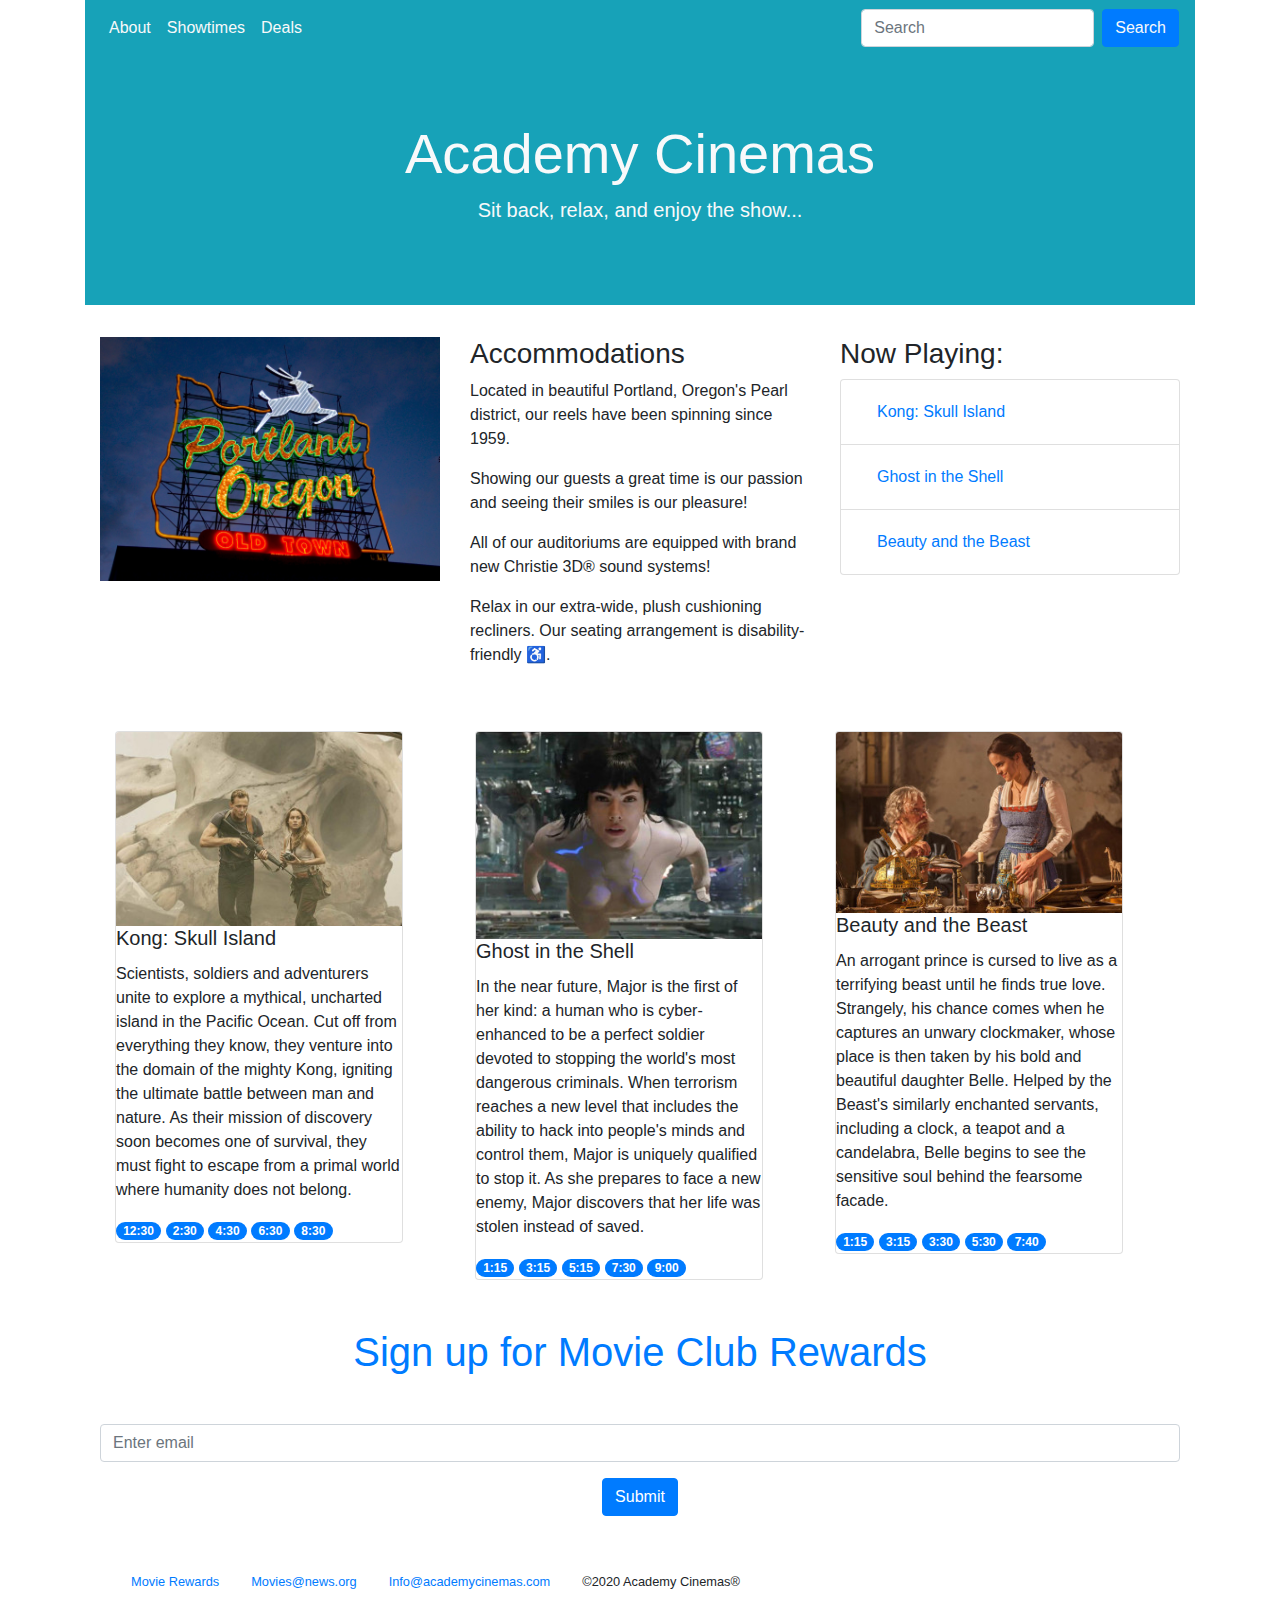
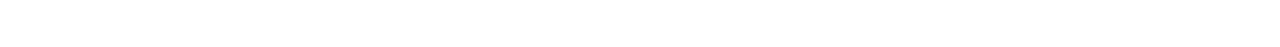
<file: bootstrap4_project/academy_cinemas.html>
<!doctype html>
<html lang="en">
  <head>
    <!-- Required meta tags -->
    <meta charset="utf-8">
    <meta name="viewport" content="width=device-width, initial-scale=1, shrink-to-fit=no">

    <!-- Bootstrap CSS -->
    <link rel="stylesheet" href="https://stackpath.bootstrapcdn.com/bootstrap/4.4.1/css/bootstrap.min.css" integrity="sha384-Vkoo8x4CGsO3+Hhxv8T/Q5PaXtkKtu6ug5TOeNV6gBiFeWPGFN9MuhOf23Q9Ifjh" crossorigin="anonymous">

    <title>Academy Cinemas</title>
  </head>
  <body>
    <div class="container">
        
        <nav class="navbar navbar-expand-lg navbar-light bg-info">
                      
            <div class="collapse navbar-collapse" id="navbarSupportedContent">
              <ul class="navbar-nav mr-auto">
                <li class="nav-item active">
                  <a class="nav-link text-light" href="#about">About</a>
                </li>
                <li class="nav-item">
                  <a class="nav-link text-light" href="#showtimes">Showtimes</a>
                </li>
                <li class="nav-item">
                  <a class="nav-link text-light" href="#deals">Deals</a>
                </li>
                <!-- <li class="nav-item dropdown">
                  <a class="nav-link dropdown-toggle  text-light" href="#" id="navbarDropdown" role="button" data-toggle="dropdown" aria-haspopup="true" aria-expanded="false">
                    Dropdown
                  </a>
                  <div class="dropdown-menu" aria-labelledby="navbarDropdown">
                    <a class="dropdown-item" href="#">Action</a>
                    <a class="dropdown-item" href="#">Another action</a>
                    <div class="dropdown-divider"></div>
                    <a class="dropdown-item" href="#">Something else here</a>
                  </div>
                </li>
                <li class="nav-item">
                  <a class="nav-link text-light" href="#" tabindex="-1" aria-disabled="true">Other Stuff</a>
                </li> -->
              </ul>
              <form class="form-inline my-2 my-lg-0">
                <input class="form-control mr-sm-2" type="search" placeholder="Search" aria-label="Search">
                <button class="btn btn-primary my-2 my-sm-0 text-light" type="submit">Search</button>
              </form>
            </div>
          </nav>


          <div class="jumbotron jumbotron-fluid bg-info text-center">
            <div class="container">
              <h1 class="display-4 text-light">Academy Cinemas</h1>
              <p class="lead text-light">Sit back, relax, and enjoy the show...</p>
            </div>
          </div>

          <div class="container" id="about">
             <div class="row">
              <div class="col">
                <img class="img-fluid" src="./Img/pdx.jpg" alt="">
              </div>
             
              <div class="col">
                <h3>Accommodations</h3>
                <p>Located in beautiful Portland, Oregon's Pearl district, our reels have been spinning since 1959.</p>
                <p>Showing our guests a great time is our passion and seeing their smiles is our pleasure!</p>
                <p>All of our auditoriums are equipped with brand new Christie 3D&reg; sound systems!</p>
                <p>Relax in our extra-wide, plush cushioning recliners. Our seating arrangement is disability-friendly &#9855;.</p>

              </div>
              <div class="col">
                <h3>Now Playing:</h3>
                <ul class="list-group">
                    <li class="list-group-item">
                        <a class="nav-link" href="#">Kong: Skull Island</a>
                    </li>
                    <li class="list-group-item">
                        <a class="nav-link" href="#">Ghost in the Shell</a>
                    </li>
                    <li class="list-group-item">
                        <a class="nav-link" href="#">Beauty and the Beast</a>
                    </li>
                </ul>
              </div>
            </div>
            
            <!-- showtimes -->

            <div class="container my-5" id="showtimes">
                <div class="row">
                    <div class="col">
                        <div class="card" style="width: 18rem;">
                            <img src="./Img/kongskullisland.jpg" class="card-img-top" alt="...">
                            <div class="card-block">
                              <h5 class="card-title">Kong: Skull Island</h5>
                              <p class="card-text">Scientists, soldiers and adventurers unite to explore a mythical, uncharted island in the Pacific Ocean. Cut off from everything they know, they venture into the domain of the mighty Kong, igniting the ultimate battle between man and nature. As their mission of discovery soon becomes one of survival, they must fight to escape from a primal world where humanity does not belong.</p>
                              <span class="badge badge-pill badge-primary">12:30</span>
                              <span class="badge badge-pill badge-primary">2:30</span>
                              <span class="badge badge-pill badge-primary">4:30</span>
                              <span class="badge badge-pill badge-primary">6:30</span>
                              <span class="badge badge-pill badge-primary">8:30</span>
                            </div>
                          </div>
                    </div>
                    <div class="col">
                        <div class="card" style="width: 18rem;">
                            <img src="./Img/ghostintheshell.jpg" class="card-img-top" alt="...">
                            <div class="card-block">
                              <h5 class="card-title">Ghost in the Shell</h5>
                              <p class="card-text">In the near future, Major is the first of her kind: a human who is cyber-enhanced to be a perfect soldier devoted to stopping the world's most dangerous criminals. When terrorism reaches a new level that includes the ability to hack into people's minds and control them, Major is uniquely qualified to stop it. As she prepares to face a new enemy, Major discovers that her life was stolen instead of saved.</p>
                              <span class="badge badge-pill badge-primary">1:15</span>
                              <span class="badge badge-pill badge-primary">3:15</span>
                              <span class="badge badge-pill badge-primary">5:15</span>
                              <span class="badge badge-pill badge-primary">7:30</span>
                              <span class="badge badge-pill badge-primary">9:00</span>
                              
                            </div>
                          </div>
                    </div>
                    <div class="col">
                        <div class="card" style="width: 18rem;">
                            <img src="./Img/beautyandthebeast.jpg" class="card-img-top" alt="...">
                            <div class="card-block">
                              <h5 class="card-title">Beauty and the Beast</h5>
                              <p class="card-text">An arrogant prince is cursed to live as a terrifying beast until he finds true love. Strangely, his chance comes when he captures an unwary clockmaker, whose place is then taken by his bold and beautiful daughter Belle. Helped by the Beast's similarly enchanted servants, including a clock, a teapot and a candelabra, Belle begins to see the sensitive soul behind the fearsome facade.</p>
                              <span class="badge badge-pill badge-primary">1:15</span>
                              <span class="badge badge-pill badge-primary">3:15</span>
                              <span class="badge badge-pill badge-primary">3:30</span>
                              <span class="badge badge-pill badge-primary">5:30</span>
                              <span class="badge badge-pill badge-primary">7:40</span>
                              
                            </div>
                          </div>
                    </div>
                </div>
            </div>


            <!-- showtimes -->

            <div class="text-center" id="deals">
                <form>
                    <h1 class="text-primary my-5">Sign up for Movie Club Rewards</h1>
                    <div class="form-group">
                        <input type="email" class="form-control" id="exampleInputEmail1" placeholder="Enter email" aria-describedby="emailHelp">
                    </div>
                        <button type="submit" class="btn btn-primary">Submit</button>
                </form>

            </div>

            <div class="container my-5">
                <ul class="nav">
                    <li class="nav-item">
                        <small><a class="nav-link active" href="#deals">Movie Rewards</a></small>
                    </li>
                    <li class="nav-item">
                        <small><a class="nav-link active" href="#">Movies@news.org</a></small>
                    </li>
                    <li class="nav-item">
                        <small><a class="nav-link active" href="#">Info@academycinemas.com</a></small>
                    </li>
                    <li class="nav-item">
                        <small class="nav-link">&copy;2020 Academy Cinemas&reg;</small>
                    </li>




          </div>








    <!-- Optional JavaScript -->
    <!-- jQuery first, then Popper.js, then Bootstrap JS -->
    <script src="https://code.jquery.com/jquery-3.4.1.slim.min.js" integrity="sha384-J6qa4849blE2+poT4WnyKhv5vZF5SrPo0iEjwBvKU7imGFAV0wwj1yYfoRSJoZ+n" crossorigin="anonymous"></script>
    <script src="https://cdn.jsdelivr.net/npm/popper.js@1.16.0/dist/umd/popper.min.js" integrity="sha384-Q6E9RHvbIyZFJoft+2mJbHaEWldlvI9IOYy5n3zV9zzTtmI3UksdQRVvoxMfooAo" crossorigin="anonymous"></script>
    <script src="https://stackpath.bootstrapcdn.com/bootstrap/4.4.1/js/bootstrap.min.js" integrity="sha384-wfSDF2E50Y2D1uUdj0O3uMBJnjuUD4Ih7YwaYd1iqfktj0Uod8GCExl3Og8ifwB6" crossorigin="anonymous"></script>
  </body>
</html>
</file>
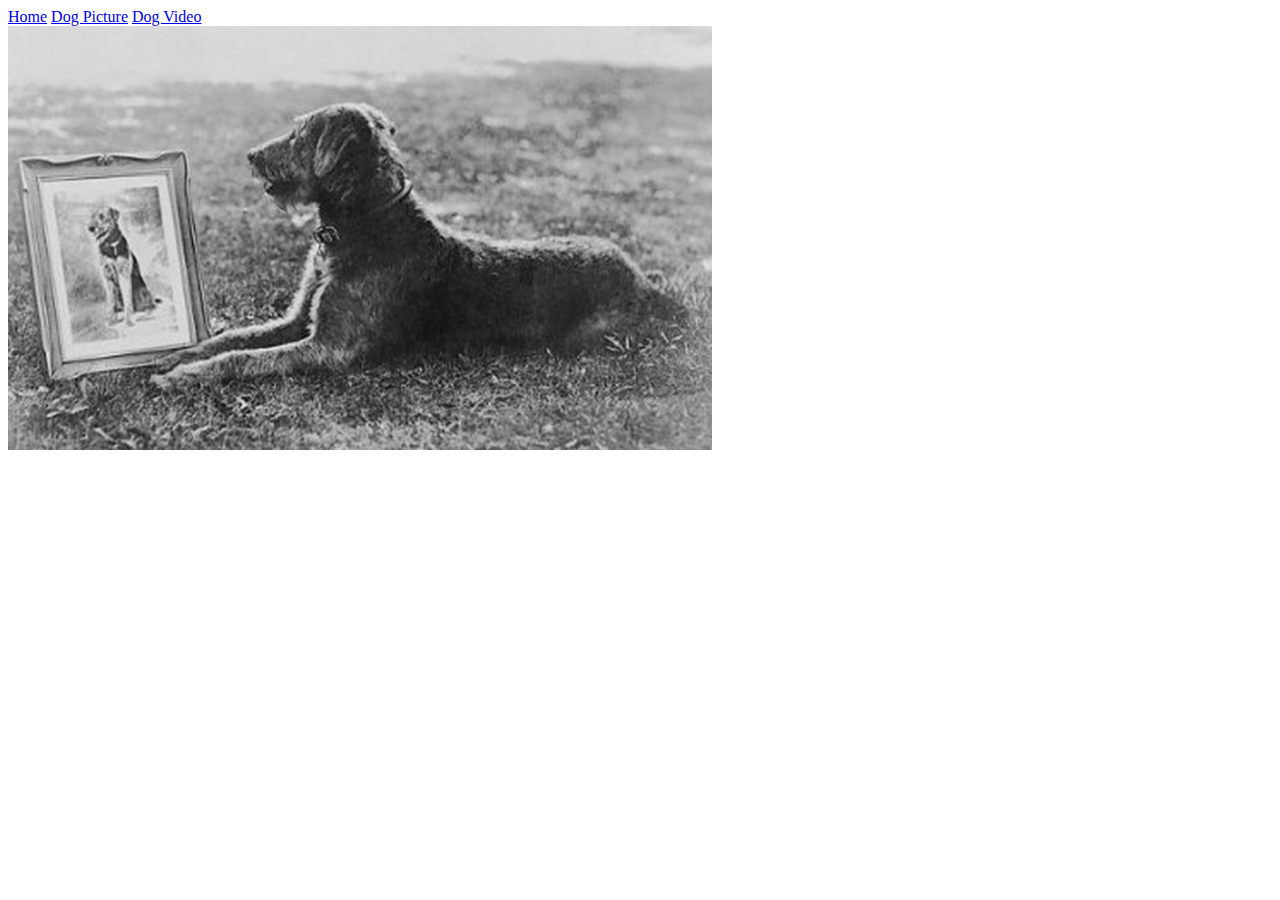
<file: HTML Documents/dog.html>
<!DOCTYPE html>
<html lang="en">
  <head>
    <meta charset="utf-8">
    <meta http-equiv="X-UA-Compatible" content="IE=edge">
    <meta name="viewport" content="width=device-width, initial-scale=1">
    <title>Dogs</title>

  </head>

  <nav>
    <a href="Assignment.html">Home</a>
    <a href="dog.html">Dog Picture</a>
    <a href="Dog_Video.html">Dog Video</a>
    </nav>

  <body>
<img src="LaddieBoy.png" />
  </body>
</html>
</file>
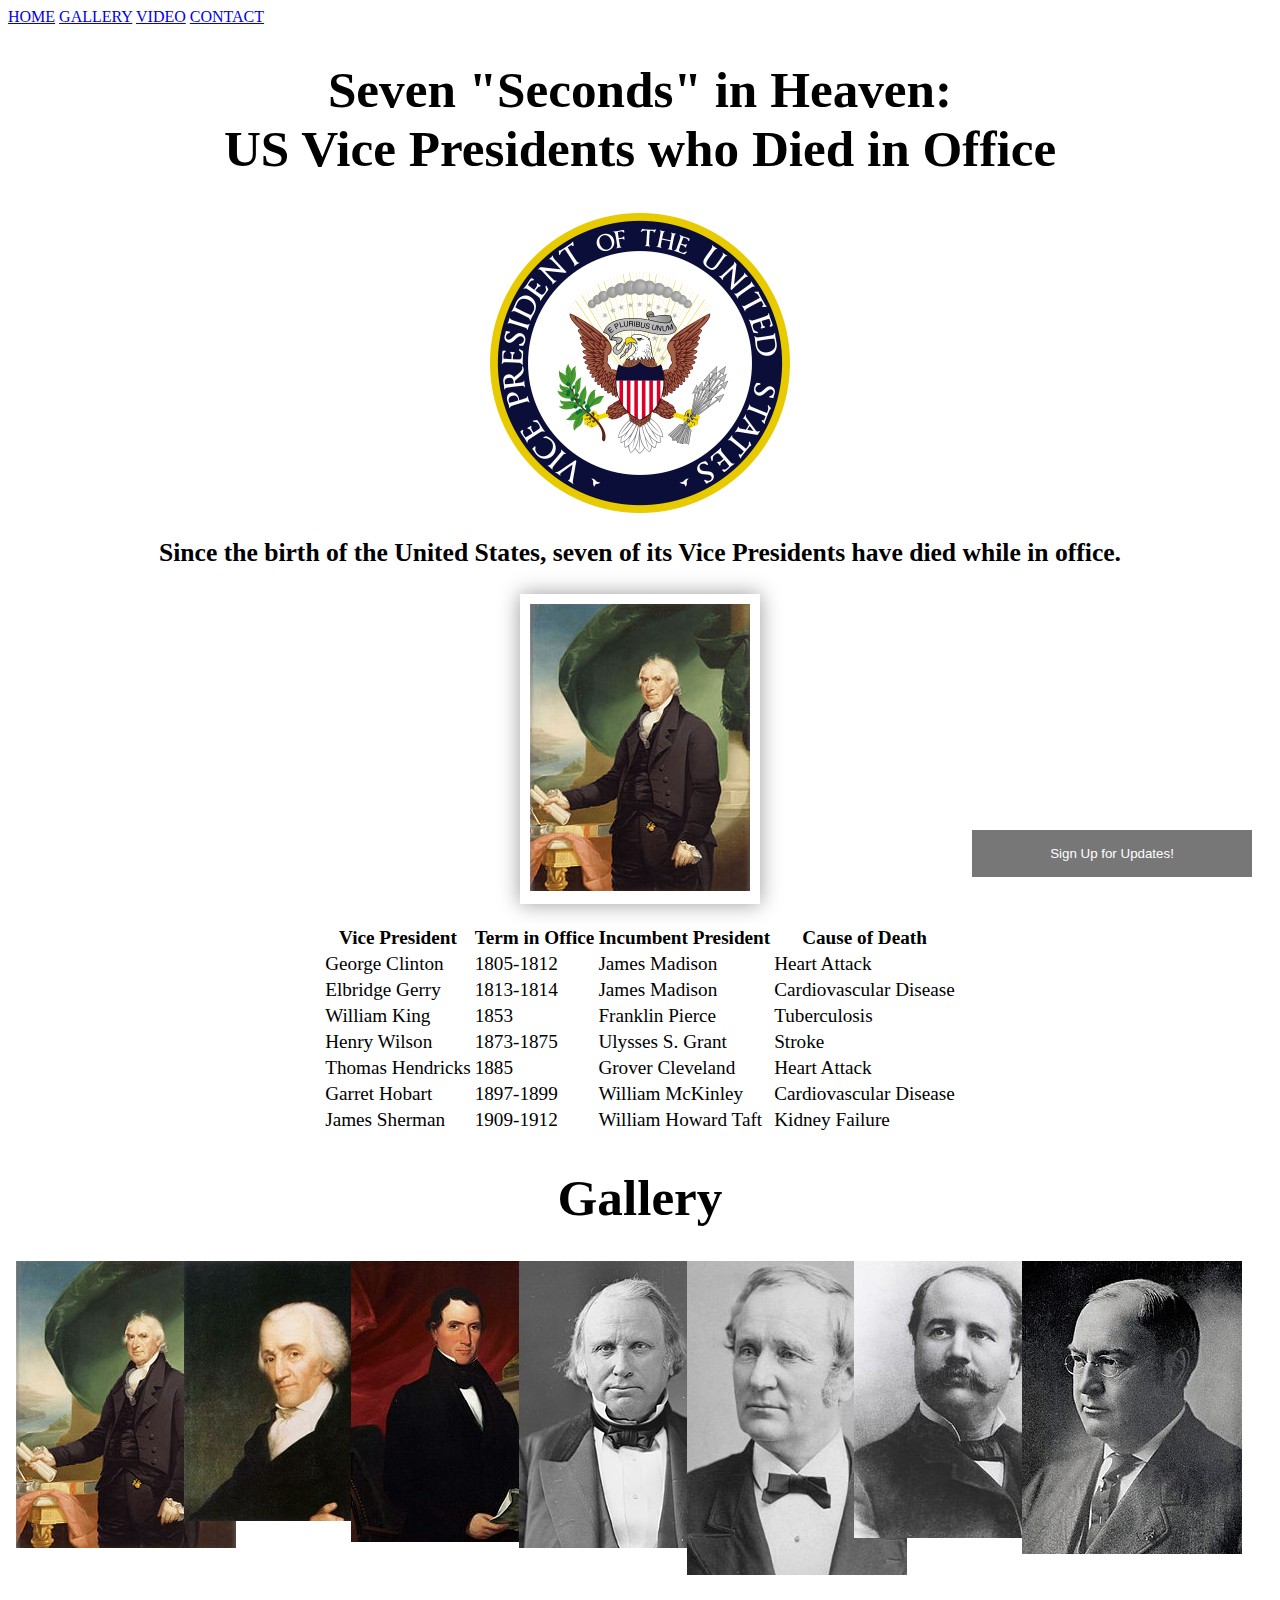
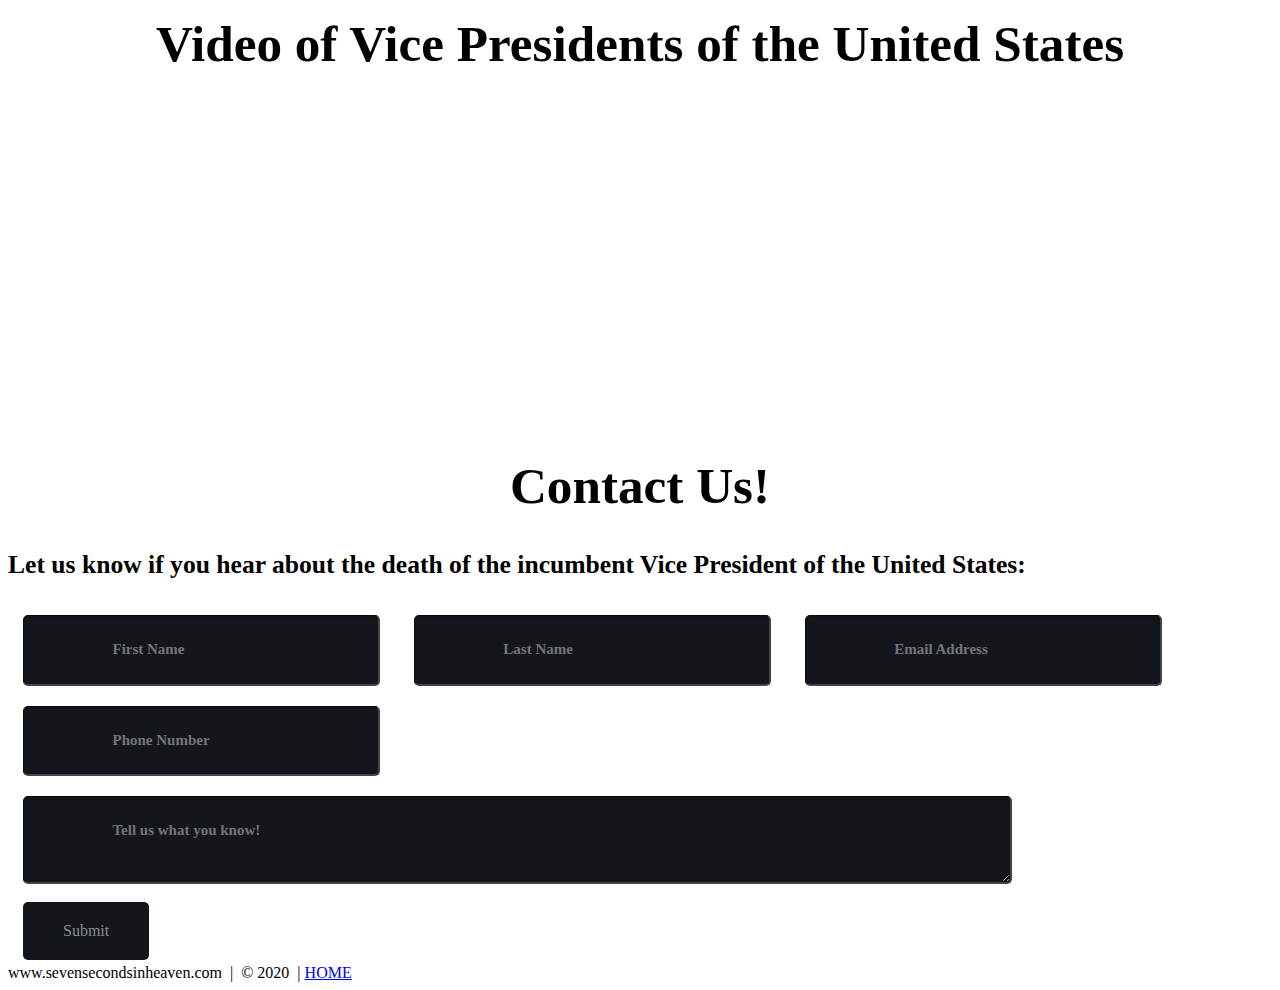
<file: One-Page Website/one_page_website.html>
<!DOCTYPE html>
<html lang="en">
  <head>
    <meta charset="utf-8">
    <meta http-equiv="X-UA-Compatible" content="IE=edge">
    <meta name="viewport" content="width=device-width, initial-scale=1">
    <link rel="stylesheet" href="./css/one_page_website.css">
    <script src="https://ajax.googleapis.com/ajax/libs/jquery/3.4.1/jquery.min.js"></script>
    <title>VP RIP</title>
  </head>
  <body>
    <script>document.body.className += ' fade-out';</script>
    <div class="wrap">
      <div class="menu-container">
            <a href="#home" id="link">HOME</a>
            <a href="#gallery" id="link">GALLERY</a>
            <a href="#video" id="link">VIDEO</a>
            <a href="#contact" id="link">CONTACT</a>
      </div>
    </div>
    <!-- Beginning of Home -->
    <div id="home">
      <h1 style="text-align:center;">Seven "Seconds" in Heaven:<br />US Vice Presidents who <span id="animate">Died</span> in Office</h1>
      <img id="seal" src="images/600px-Seal_of_the_Vice_President_of_the_United_States.svg.png" width="300px">
        <p style="text-align: center;">
          Since the birth of the United States, seven of its Vice Presidents have died while in office.
          </p>
          <div id="slideshow">
            <div>
              <img src="images/GeorgeClinton.jpg">
            </div>
            <div>
              <img src="images/ElbridgeGerry.jpg">
            </div>
            <div>
              <img src="images/GarretHobart.jpg">
            </div>
            <div>
              <img src="images/HenryWilson.jpg">
            </div>
            <div>
              <img src="images/JamesSherman.jpg">
            </div>
            <div>
              <img src="images/SchuylerColfax.jpg">
            </div>
            <div>
              <img src="images/ThomasHendricks.jpg">
            </div>
            
         </div>
      <table>
        <th>Vice President</th>
        <th>Term in Office</th>
        <th>Incumbent President</th>
        <th>Cause of Death</th>
        <tr>
          <td>George Clinton</td>
          <td>1805-1812</td>
          <td>James Madison</td>
          <td>Heart Attack</td>
          </tr>
        <tr>
          <td>Elbridge Gerry</td>
          <td>1813-1814</td>
          <td>James Madison</td>
          <td>Cardiovascular Disease</td>
          </tr>
        <tr>
          <td>William King</td>
          <td>1853</td>
          <td>Franklin Pierce</td>
          <td>Tuberculosis</td>
          </tr>
        <tr>
          <td>Henry Wilson</td>
          <td>1873-1875</td>
          <td>Ulysses S. Grant</td>
          <td>Stroke</td>
          </tr>
        <tr>
          <td>Thomas Hendricks</td>
          <td>1885</td>
          <td>Grover Cleveland</td>
          <td>Heart Attack</td>
          </tr>
        <tr>
          <td>Garret Hobart</td>
          <td>1897-1899</td>
          <td>William McKinley</td>
          <td>Cardiovascular Disease</td>
          </tr>
        <tr>
          <td>James Sherman</td>
          <td>1909-1912</td>
          <td>William Howard Taft</td>
          <td>Kidney Failure</td>
          </tr>
        </table>
    </div>
<!-- End of Home -->

<!-- Beginning of Gallery -->
<h1 style="text-align:center;">Gallery</h1>
<div class="row">
  <div class="column">
    <img src="images/GeorgeClinton.jpg" onclick="openModal();currentSlide(1)" class="hover-shadow">
  </div>
  <div class="column">
    <img src="images/ElbridgeGerry.jpg" onclick="openModal();currentSlide(2)" class="hover-shadow">
  </div>
  <div class="column">
    <img src="images/WilliamKing.jpg" onclick="openModal();currentSlide(3)" class="hover-shadow">
  </div>
  <div class="column">
    <img src="images/HenryWilson.jpg" onclick="openModal();currentSlide(4)" class="hover-shadow">
  </div>
  <div class="column">
    <img src="images/ThomasHendricks.jpg" onclick="openModal();currentSlide(4)" class="hover-shadow">
  </div>
  <div class="column">
    <img src="images/GarretHobart.jpg" onclick="openModal();currentSlide(4)" class="hover-shadow">
  </div>
  <div class="column">
    <img src="images/JamesSherman.jpg" onclick="openModal();currentSlide(4)" class="hover-shadow">
  </div>
</div>

<!-- The Modal/Lightbox -->
<div id="myModal" class="modal">
  <span class="close cursor" onclick="closeModal()">&times;</span>
  <div class="modal-content">

    <div class="mySlides">
      <div class="numbertext">1 / 7</div>
      <img src="images/GeorgeClinton.jpg" style="width:100%">
    </div>

    <div class="mySlides">
      <div class="numbertext">2 / 7</div>
      <img src="images/ElbridgeGerry.jpg" style="width:100%">
    </div>

    <div class="mySlides">
      <div class="numbertext">3 / 7</div>
      <img src="images/WilliamKing.jpg" style="width:100%">
    </div>

    <div class="mySlides">
      <div class="numbertext">4 / 7</div>
      <img src="images/HenryWilson.jpg" style="width:100%">
    </div>
    
    <div class="mySlides">
      <div class="numbertext">5 / 7</div>
      <img src="images/ThomasHendricks.jpg" style="width:100%">
    </div>
   
    <div class="mySlides">
      <div class="numbertext">6 / 7</div>
      <img src="images/GarretHobart.jpg" style="width:100%">
    </div>
   
    <div class="mySlides">
      <div class="numbertext">7 / 7</div>
      <img src="images/JamesSherman.jpg" style="width:100%">
    </div>

    <!-- Next/previous controls -->
    <a class="prev" onclick="plusSlides(-1)">&#10094;</a>
    <a class="next" onclick="plusSlides(1)">&#10095;</a>

    <!-- Caption text -->
    <div class="caption-container">
      <p id="caption"></p>
    </div>

    <!-- Thumbnail image controls -->
    <div class="column">
      <img class="demo" src="images/GeorgeClinton.jpg" onclick="currentSlide(1)" alt="George Clinton">
    </div>

    <div class="column">
      <img class="demo" src="images/ElbridgeGerry.jpg" onclick="currentSlide(2)" alt="Elbridge Gerry">
    </div>

    <div class="column">
      <img class="demo" src="images/WilliamKing.jpg" onclick="currentSlide(3)" alt="William King">
    </div>

    <div class="column">
      <img class="demo" src="images/HenryWilson.jpg" onclick="currentSlide(4)" alt="Henry Wilson">
    </div>
    
    <div class="column">
      <img class="demo" src="images/ThomasHendricks.jpg" onclick="currentSlide(5)" alt="Thomas Hendricks">
    </div>
   
    <div class="column">
      <img class="demo" src="images/GarretHobart.jpg" onclick="currentSlide(6)" alt="Garret Hobart">
    </div>
  
    <div class="column">
      <img class="demo" src="images/JamesSherman.jpg" onclick="currentSlide(7)" alt="James Sherman">
    </div>
  </div>
</div>

<!-- End of Gallery -->
<!-- Beginning of Video secton -->

  <div id="video">
<h1 style="text-align:center">Video of Vice Presidents of the United States</h1>
<iframe width="560" height="315" src="https://www.youtube.com/embed/sCVWzhstXfg" frameborder="0" allow="accelerometer; autoplay; encrypted-media; gyroscope; picture-in-picture" allowfullscreen></iframe>

    </div>
    <!-- End of Video Section -->

    


<button class="open-button" onclick="openForm()">Sign Up for Updates!</button>
    <div class="form-popup" id="popupForm">
      <form action="" class="form-container">
        <p>Sign Up!</p>
        <label for="fName"><b>First Name</b></label>
        <input type="text" placeholder="Enter First Name" name="fName" required>
        <label for="lName"><b>Last Name</b></label>
        <input type="text" placeholder="Enter Last Name" name="lName" required><br>
        <label for="email"><b>Email</b></label>
        <input type="text" placeholder="Enter Email" name="email" required>
        <button type="submit" class="btn">Submit</button>
        <button type="submit" class="btn cancel" onclick="closeForm()">Close</button>

      </form>
    </div>

    <!-- Beginning of Contact Section -->
    <div id="contact">
      <h1 style="text-align:center">Contact Us!</h1>
      <p>
        Let us know if you hear about the death of the incumbent Vice President of the United States:
        </p>
        <form name="myForm" action="" method="post" onsubmit="return validateForm()">
          <input type="text" name="fName" value="" placeholder="First Name" />
          <input type="text" name="lName" value="" placeholder="Last Name" />
          <input type="text" name="email" value="" placeholder="Email Address" />
          <input type="text" name="phone" value="" placeholder="Phone Number" />
          <textarea placeholder="Tell us what you know!"></textarea><br>
          <button id="submit">Submit</button>
      </div>
      <!-- End of Contact Section -->
      <script src="JS/one_page_website.js"></script>
  </body>
  <footer>
www.sevensecondsinheaven.com &nbsp|&nbsp &copy; 2020 &nbsp;|&nbsp;<a href="#home" id="link">HOME</a>
    </footer>
</html>
</file>
<file: One-Page Website/css/one_page_website.css>
.row > .column {
    padding: 0 8px;
  }
  
  .row:after {
    content: "";
    display: table;
    clear: both;
  }
  
  /* Create four equal columns that floats next to eachother */
  .column {
    float: left;
    width: 12%;
  }
  
  /* The Modal (background) */
  .modal {
    display: none;
    position: fixed;
    z-index: 1;
    padding-top: 100px;
    left: 0;
    top: 0;
    width: 100%;
    height: 100%;
    overflow: auto;
    background-color: black;
  }
  
  /* Modal Content */
  .modal-content {
    position: relative;
    background-color: #fefefe;
    margin: auto;
    padding: 0;
    width: 90%;
    max-width: 500px;
  }
  
  /* The Close Button */
  .close {
    color: white;
    position: absolute;
    top: 10px;
    right: 25px;
    font-size: 35px;
    font-weight: bold;
  }
  
  .close:hover {
    color: #999;
    text-decoration: none;
    cursor: pointer;
  }
  
  /* Hide the slides by default */
  .mySlides {
    display: none;
  }
  
  /* Next & previous buttons */
  .prev,
  .next {
    cursor: pointer;
    position: absolute;
    top: 50%;
    width: auto;
    padding: 16px;
    margin-top: -50px;
    color: white;
    font-weight: bold;
    font-size: 20px;
    transition: 0.6s ease;
    border-radius: 0 3px 3px 0;
    user-select: none;
    -webkit-user-select: none;
  }
  
  /* Position the "next button" to the right */
  .next {
    right: 0;
    border-radius: 3px 0 0 3px;
  }
  
  /* On hover, add a black background color with a little bit see-through */
  .prev:hover,
  .next:hover {
    background-color: rgba(0, 0, 0, 0.8);
  }
  
  /* Number text (1/3 etc) */
  .numbertext {
    color: #f2f2f2;
    font-size: 12px;
    padding: 8px 12px;
    position: absolute;
    top: 0;
  }
  
  /* Caption text */
  .caption-container {
    text-align: center;
    background-color: black;
    padding: 2px 16px;
    color: white;
  }
  
  img.demo {
    opacity: 0.6;
    max-width: 100%;
  }
  
  .active,
  .demo:hover {
    opacity: 1;
  }
  
  img.hover-shadow {
    transition: 0.3s;
  }
  
  .hover-shadow:hover {
    box-shadow: 0 4px 8px 0 rgba(0, 0, 0, 0.2), 0 6px 20px 0 rgba(0, 0, 0, 0.19);
  }

body {
    font-family: Georgia, serif;
    font-size: 1rem;
    opacity: 1;
    transition: 1s opacity;
}

body.fade-out {
  opacity: 0;
  transition: none;
}

h1 {
  font-size: 4vw;
}

td {
  font-size: 1.5vw;
}

th {
  font-size: 1.5vw;
}

p {
    font-weight: 700;
    font-size: 2vw;
}

input[type="text"], textarea {
    font-size: 15px;
    outline: none;
    font-weight: 600;
    color: #8d8e8f;
    padding: 2% 1% 2% 7%;
    width: 20%;
    border-top: 1px solid #09080d;
    border-right: 2px solid #424549;
    border-bottom: 2px solid #424549;
    border-left: 1px solid #090b0d;
    margin: 10px 1em;
    border-radius: 5px;
    background: #13161b;
    box-shadow: inset 0px 3px 0px 0px rgba(5,5,5,0.15);
    font-family: Georgia, serif;
}

#submit {
  background-color: #13161b;
  padding: 20px 40px;
  border: none;
  border-radius: 5px;
  font-family: Georgia, serif;
  text-align: center;
  font-size: 16px;
  margin: 4px 15px;
  cursor: pointer;
  color: #8d8e8f;
}

textarea {

    width: 70%;
}

img {
    clip: rect(0px, 30px, 0px, 0px);
}

iframe {
    margin: auto;
    display: block;
}
   
table {
    margin: auto;
}

#row {
    margin: auto;
}

/* Button used to open the contact form - fixed at the bottom of the page */
.open-button {
  background-color: #555;
  color: white;
  padding: 16px 20px;
  border: none;
  cursor: pointer;
  opacity: 0.8;
  position: fixed;
  bottom: 23px;
  right: 28px;
  width: 280px;
}

/* The popup form - hidden by default */
.form-popup {
  display: none;
  position: fixed;
  bottom: 0;
  right: 15px;
  border: 3px solid #f1f1f1;
  z-index: 9;
}

/* Add styles to the form container */
.form-container {
  max-width: 300px;
  padding: 10px;
  background-color: white;
}

/* Full-width input fields */
.form-container input[type=text], .form-container input[type=password] {
  width: 100%;
  padding: 15px;
  margin: 5px 0 22px 0;
  border: none;
  background: #f1f1f1;
}


/* Set a style for the submit/login button */
.form-container .btn {
  background-color: #4CAF50;
  color: white;
  padding: 16px 20px;
  border: none;
  cursor: pointer;
  width: 100%;
  margin-bottom:10px;
  opacity: 0.8;
}

/* Add a red background color to the cancel button */
.form-container .cancel {
  background-color: red;
}

/* Add some hover effects to buttons */
.form-container .btn:hover, .open-button:hover {
  opacity: 1;
}

#animate {
  animation: colorchange 5s infinite;
}

@keyframes colorchange {
  0% {color:lightgrey;}
  50% {color:red;}
  100% {color:lightgrey;}
}

@keyframes zoominoutsinglefeatured {
  0% {
    transform: scale (1,1);
  }
  50% {
    transform: scale(1.2,1.2);
  }
  100% {
    transform: scale(1,1);
  }
}

#seal {
  display:block;
  margin:auto;
  animation:zoominoutsinglefeatured 15s forwards;
}

html {
  scroll-behavior: smooth;
}

#slideshow {
  margin: 20px auto;
  position: relative;
  width: 220px;
  height: 290px;
  padding: 10px;
  box-shadow: 0 0 20px rgba(0, 0, 0, 0.4);
}

#slideshow > div {
  position: absolute;
  top: 10px;
  left: 10px;
  right: 10px;
  bottom: 10px;
}
</file>
